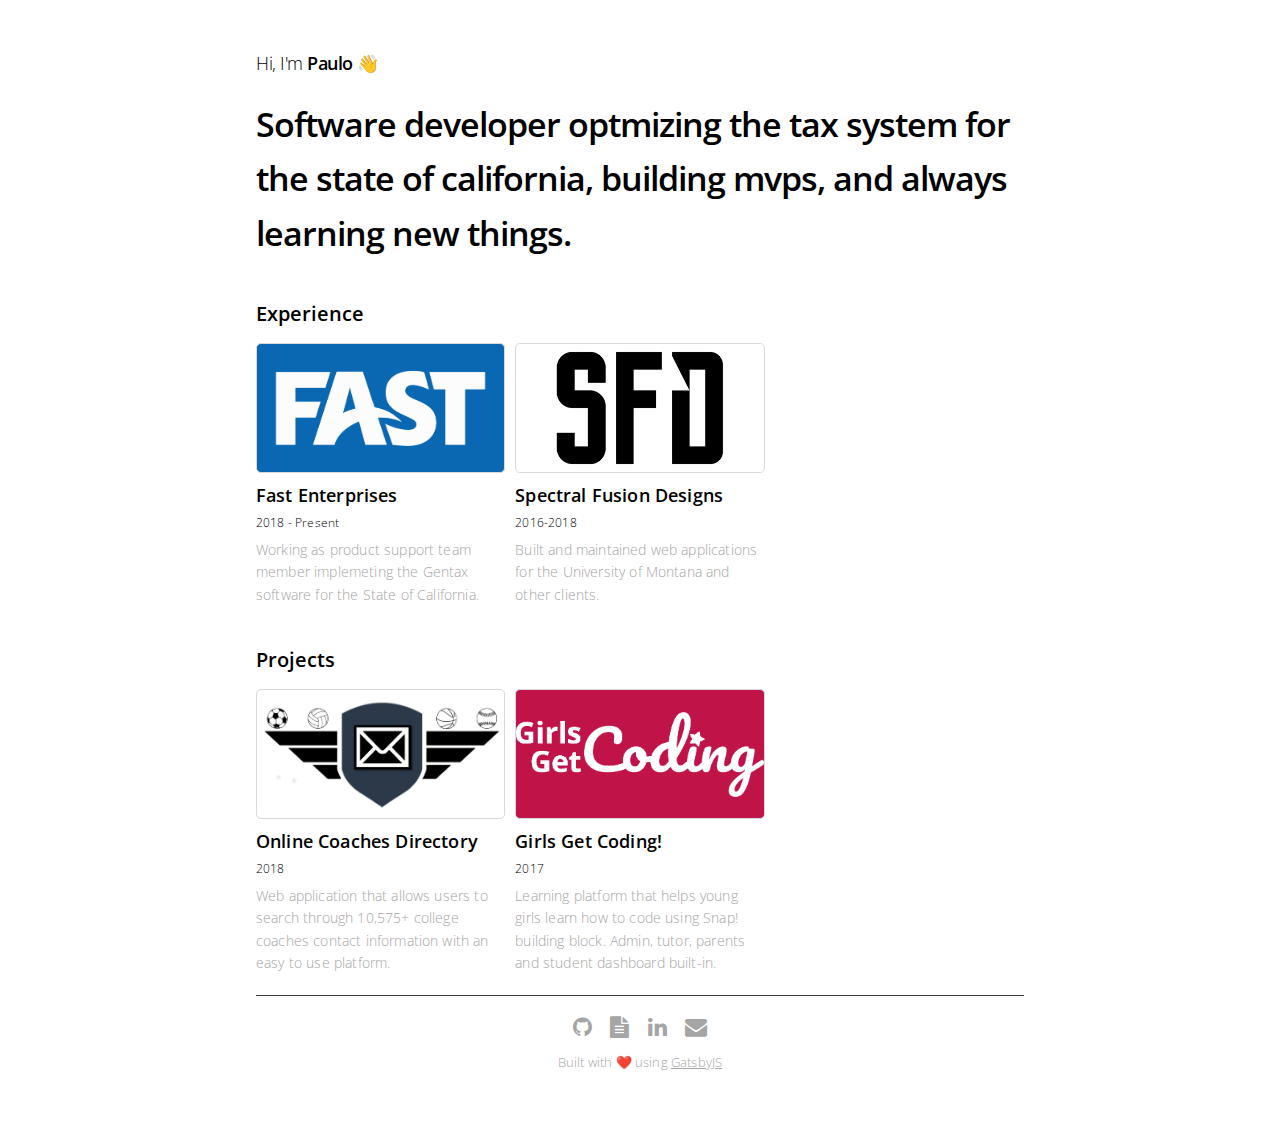
<file: index.html>
<!DOCTYPE html><html><head><meta charset="utf-8"/><meta http-equiv="x-ua-compatible" content="ie=edge"/><meta name="viewport" content="width=device-width, initial-scale=1, shrink-to-fit=no"/><link rel="preload" href="/component---src-layouts-index-js-cd84e31ab56c71a976e2.js" as="script"/><link rel="preload" href="/component---src-pages-index-js-52300f567d5e07b5898f.js" as="script"/><link rel="preload" href="/path---index-a0e39f21c11f6a62c5ab.js" as="script"/><link rel="preload" href="/app-ff4a44c17131e9cd3cda.js" as="script"/><link rel="preload" href="/commons-c0675e53d883b8979a9d.js" as="script"/><link href="https://fonts.googleapis.com/css?family=Open+Sans:300,600" rel="stylesheet"/><script>
  
  if(true) {
    (function(i,s,o,g,r,a,m){i['GoogleAnalyticsObject']=r;i[r]=i[r]||function(){
    (i[r].q=i[r].q||[]).push(arguments)},i[r].l=1*new Date();a=s.createElement(o),
    m=s.getElementsByTagName(o)[0];a.async=1;a.src=g;m.parentNode.insertBefore(a,m)
    })(window,document,'script','https://www.google-analytics.com/analytics.js','ga');
  }
  if (typeof ga === "function") {
    ga('create', '<your-tracking-id-here>', 'auto');
      }
      </script><title data-react-helmet="true">Paulo Giacomelli</title><meta data-react-helmet="true" name="description" content="Software developer"/><meta data-react-helmet="true" name="keywords" content="software developer, portfolio, personal website, front-end developer, full-stack developer"/><meta data-react-helmet="true" property="og:url" content=""/><meta data-react-helmet="true" property="og:title" content="Paulo Giacomelli"/><meta data-react-helmet="true" property="og:description" content="Software developer"/><style id="gatsby-inlined-css">.container,.container-fluid{margin-right:auto;margin-left:auto}.container-fluid{padding-right:2rem;padding-left:2rem}.row{box-sizing:border-box;display:-ms-flexbox;display:flex;-ms-flex:0 1 auto;flex:0 1 auto;-ms-flex-direction:row;flex-direction:row;-ms-flex-wrap:wrap;flex-wrap:wrap;margin-right:-.5rem;margin-left:-.5rem}.row.reverse{-ms-flex-direction:row-reverse;flex-direction:row-reverse}.col.reverse{-ms-flex-direction:column-reverse;flex-direction:column-reverse}.col-xs,.col-xs-1,.col-xs-2,.col-xs-3,.col-xs-4,.col-xs-5,.col-xs-6,.col-xs-7,.col-xs-8,.col-xs-9,.col-xs-10,.col-xs-11,.col-xs-12,.col-xs-offset-0,.col-xs-offset-1,.col-xs-offset-2,.col-xs-offset-3,.col-xs-offset-4,.col-xs-offset-5,.col-xs-offset-6,.col-xs-offset-7,.col-xs-offset-8,.col-xs-offset-9,.col-xs-offset-10,.col-xs-offset-11,.col-xs-offset-12{box-sizing:border-box;-ms-flex:0 0 auto;flex:0 0 auto;padding-right:.5rem;padding-left:.5rem}.col-xs{-ms-flex-positive:1;flex-grow:1;-ms-flex-preferred-size:0;flex-basis:0;max-width:100%}.col-xs-1{-ms-flex-preferred-size:8.33333333%;flex-basis:8.33333333%;max-width:8.33333333%}.col-xs-2{-ms-flex-preferred-size:16.66666667%;flex-basis:16.66666667%;max-width:16.66666667%}.col-xs-3{-ms-flex-preferred-size:25%;flex-basis:25%;max-width:25%}.col-xs-4{-ms-flex-preferred-size:33.33333333%;flex-basis:33.33333333%;max-width:33.33333333%}.col-xs-5{-ms-flex-preferred-size:41.66666667%;flex-basis:41.66666667%;max-width:41.66666667%}.col-xs-6{-ms-flex-preferred-size:50%;flex-basis:50%;max-width:50%}.col-xs-7{-ms-flex-preferred-size:58.33333333%;flex-basis:58.33333333%;max-width:58.33333333%}.col-xs-8{-ms-flex-preferred-size:66.66666667%;flex-basis:66.66666667%;max-width:66.66666667%}.col-xs-9{-ms-flex-preferred-size:75%;flex-basis:75%;max-width:75%}.col-xs-10{-ms-flex-preferred-size:83.33333333%;flex-basis:83.33333333%;max-width:83.33333333%}.col-xs-11{-ms-flex-preferred-size:91.66666667%;flex-basis:91.66666667%;max-width:91.66666667%}.col-xs-12{-ms-flex-preferred-size:100%;flex-basis:100%;max-width:100%}.col-xs-offset-0{margin-left:0}.col-xs-offset-1{margin-left:8.33333333%}.col-xs-offset-2{margin-left:16.66666667%}.col-xs-offset-3{margin-left:25%}.col-xs-offset-4{margin-left:33.33333333%}.col-xs-offset-5{margin-left:41.66666667%}.col-xs-offset-6{margin-left:50%}.col-xs-offset-7{margin-left:58.33333333%}.col-xs-offset-8{margin-left:66.66666667%}.col-xs-offset-9{margin-left:75%}.col-xs-offset-10{margin-left:83.33333333%}.col-xs-offset-11{margin-left:91.66666667%}.start-xs{-ms-flex-pack:start;justify-content:flex-start;text-align:start}.center-xs{-ms-flex-pack:center;justify-content:center;text-align:center}.end-xs{-ms-flex-pack:end;justify-content:flex-end;text-align:end}.top-xs{-ms-flex-align:start;align-items:flex-start}.middle-xs{-ms-flex-align:center;align-items:center}.bottom-xs{-ms-flex-align:end;align-items:flex-end}.around-xs{-ms-flex-pack:distribute;justify-content:space-around}.between-xs{-ms-flex-pack:justify;justify-content:space-between}.first-xs{-ms-flex-order:-1;order:-1}.last-xs{-ms-flex-order:1;order:1}@media only screen and (min-width:48em){.container{width:49rem}.col-sm,.col-sm-1,.col-sm-2,.col-sm-3,.col-sm-4,.col-sm-5,.col-sm-6,.col-sm-7,.col-sm-8,.col-sm-9,.col-sm-10,.col-sm-11,.col-sm-12,.col-sm-offset-0,.col-sm-offset-1,.col-sm-offset-2,.col-sm-offset-3,.col-sm-offset-4,.col-sm-offset-5,.col-sm-offset-6,.col-sm-offset-7,.col-sm-offset-8,.col-sm-offset-9,.col-sm-offset-10,.col-sm-offset-11,.col-sm-offset-12{box-sizing:border-box;-ms-flex:0 0 auto;flex:0 0 auto;padding-right:.5rem;padding-left:.5rem}.col-sm{-ms-flex-positive:1;flex-grow:1;-ms-flex-preferred-size:0;flex-basis:0;max-width:100%}.col-sm-1{-ms-flex-preferred-size:8.33333333%;flex-basis:8.33333333%;max-width:8.33333333%}.col-sm-2{-ms-flex-preferred-size:16.66666667%;flex-basis:16.66666667%;max-width:16.66666667%}.col-sm-3{-ms-flex-preferred-size:25%;flex-basis:25%;max-width:25%}.col-sm-4{-ms-flex-preferred-size:33.33333333%;flex-basis:33.33333333%;max-width:33.33333333%}.col-sm-5{-ms-flex-preferred-size:41.66666667%;flex-basis:41.66666667%;max-width:41.66666667%}.col-sm-6{-ms-flex-preferred-size:50%;flex-basis:50%;max-width:50%}.col-sm-7{-ms-flex-preferred-size:58.33333333%;flex-basis:58.33333333%;max-width:58.33333333%}.col-sm-8{-ms-flex-preferred-size:66.66666667%;flex-basis:66.66666667%;max-width:66.66666667%}.col-sm-9{-ms-flex-preferred-size:75%;flex-basis:75%;max-width:75%}.col-sm-10{-ms-flex-preferred-size:83.33333333%;flex-basis:83.33333333%;max-width:83.33333333%}.col-sm-11{-ms-flex-preferred-size:91.66666667%;flex-basis:91.66666667%;max-width:91.66666667%}.col-sm-12{-ms-flex-preferred-size:100%;flex-basis:100%;max-width:100%}.col-sm-offset-0{margin-left:0}.col-sm-offset-1{margin-left:8.33333333%}.col-sm-offset-2{margin-left:16.66666667%}.col-sm-offset-3{margin-left:25%}.col-sm-offset-4{margin-left:33.33333333%}.col-sm-offset-5{margin-left:41.66666667%}.col-sm-offset-6{margin-left:50%}.col-sm-offset-7{margin-left:58.33333333%}.col-sm-offset-8{margin-left:66.66666667%}.col-sm-offset-9{margin-left:75%}.col-sm-offset-10{margin-left:83.33333333%}.col-sm-offset-11{margin-left:91.66666667%}.start-sm{-ms-flex-pack:start;justify-content:flex-start;text-align:start}.center-sm{-ms-flex-pack:center;justify-content:center;text-align:center}.end-sm{-ms-flex-pack:end;justify-content:flex-end;text-align:end}.top-sm{-ms-flex-align:start;align-items:flex-start}.middle-sm{-ms-flex-align:center;align-items:center}.bottom-sm{-ms-flex-align:end;align-items:flex-end}.around-sm{-ms-flex-pack:distribute;justify-content:space-around}.between-sm{-ms-flex-pack:justify;justify-content:space-between}.first-sm{-ms-flex-order:-1;order:-1}.last-sm{-ms-flex-order:1;order:1}}@media only screen and (min-width:64em){.container{width:65rem}.col-md,.col-md-1,.col-md-2,.col-md-3,.col-md-4,.col-md-5,.col-md-6,.col-md-7,.col-md-8,.col-md-9,.col-md-10,.col-md-11,.col-md-12,.col-md-offset-0,.col-md-offset-1,.col-md-offset-2,.col-md-offset-3,.col-md-offset-4,.col-md-offset-5,.col-md-offset-6,.col-md-offset-7,.col-md-offset-8,.col-md-offset-9,.col-md-offset-10,.col-md-offset-11,.col-md-offset-12{box-sizing:border-box;-ms-flex:0 0 auto;flex:0 0 auto;padding-right:.5rem;padding-left:.5rem}.col-md{-ms-flex-positive:1;flex-grow:1;-ms-flex-preferred-size:0;flex-basis:0;max-width:100%}.col-md-1{-ms-flex-preferred-size:8.33333333%;flex-basis:8.33333333%;max-width:8.33333333%}.col-md-2{-ms-flex-preferred-size:16.66666667%;flex-basis:16.66666667%;max-width:16.66666667%}.col-md-3{-ms-flex-preferred-size:25%;flex-basis:25%;max-width:25%}.col-md-4{-ms-flex-preferred-size:33.33333333%;flex-basis:33.33333333%;max-width:33.33333333%}.col-md-5{-ms-flex-preferred-size:41.66666667%;flex-basis:41.66666667%;max-width:41.66666667%}.col-md-6{-ms-flex-preferred-size:50%;flex-basis:50%;max-width:50%}.col-md-7{-ms-flex-preferred-size:58.33333333%;flex-basis:58.33333333%;max-width:58.33333333%}.col-md-8{-ms-flex-preferred-size:66.66666667%;flex-basis:66.66666667%;max-width:66.66666667%}.col-md-9{-ms-flex-preferred-size:75%;flex-basis:75%;max-width:75%}.col-md-10{-ms-flex-preferred-size:83.33333333%;flex-basis:83.33333333%;max-width:83.33333333%}.col-md-11{-ms-flex-preferred-size:91.66666667%;flex-basis:91.66666667%;max-width:91.66666667%}.col-md-12{-ms-flex-preferred-size:100%;flex-basis:100%;max-width:100%}.col-md-offset-0{margin-left:0}.col-md-offset-1{margin-left:8.33333333%}.col-md-offset-2{margin-left:16.66666667%}.col-md-offset-3{margin-left:25%}.col-md-offset-4{margin-left:33.33333333%}.col-md-offset-5{margin-left:41.66666667%}.col-md-offset-6{margin-left:50%}.col-md-offset-7{margin-left:58.33333333%}.col-md-offset-8{margin-left:66.66666667%}.col-md-offset-9{margin-left:75%}.col-md-offset-10{margin-left:83.33333333%}.col-md-offset-11{margin-left:91.66666667%}.start-md{-ms-flex-pack:start;justify-content:flex-start;text-align:start}.center-md{-ms-flex-pack:center;justify-content:center;text-align:center}.end-md{-ms-flex-pack:end;justify-content:flex-end;text-align:end}.top-md{-ms-flex-align:start;align-items:flex-start}.middle-md{-ms-flex-align:center;align-items:center}.bottom-md{-ms-flex-align:end;align-items:flex-end}.around-md{-ms-flex-pack:distribute;justify-content:space-around}.between-md{-ms-flex-pack:justify;justify-content:space-between}.first-md{-ms-flex-order:-1;order:-1}.last-md{-ms-flex-order:1;order:1}}@media only screen and (min-width:75em){.container{width:76rem}.col-lg,.col-lg-1,.col-lg-2,.col-lg-3,.col-lg-4,.col-lg-5,.col-lg-6,.col-lg-7,.col-lg-8,.col-lg-9,.col-lg-10,.col-lg-11,.col-lg-12,.col-lg-offset-0,.col-lg-offset-1,.col-lg-offset-2,.col-lg-offset-3,.col-lg-offset-4,.col-lg-offset-5,.col-lg-offset-6,.col-lg-offset-7,.col-lg-offset-8,.col-lg-offset-9,.col-lg-offset-10,.col-lg-offset-11,.col-lg-offset-12{box-sizing:border-box;-ms-flex:0 0 auto;flex:0 0 auto;padding-right:.5rem;padding-left:.5rem}.col-lg{-ms-flex-positive:1;flex-grow:1;-ms-flex-preferred-size:0;flex-basis:0;max-width:100%}.col-lg-1{-ms-flex-preferred-size:8.33333333%;flex-basis:8.33333333%;max-width:8.33333333%}.col-lg-2{-ms-flex-preferred-size:16.66666667%;flex-basis:16.66666667%;max-width:16.66666667%}.col-lg-3{-ms-flex-preferred-size:25%;flex-basis:25%;max-width:25%}.col-lg-4{-ms-flex-preferred-size:33.33333333%;flex-basis:33.33333333%;max-width:33.33333333%}.col-lg-5{-ms-flex-preferred-size:41.66666667%;flex-basis:41.66666667%;max-width:41.66666667%}.col-lg-6{-ms-flex-preferred-size:50%;flex-basis:50%;max-width:50%}.col-lg-7{-ms-flex-preferred-size:58.33333333%;flex-basis:58.33333333%;max-width:58.33333333%}.col-lg-8{-ms-flex-preferred-size:66.66666667%;flex-basis:66.66666667%;max-width:66.66666667%}.col-lg-9{-ms-flex-preferred-size:75%;flex-basis:75%;max-width:75%}.col-lg-10{-ms-flex-preferred-size:83.33333333%;flex-basis:83.33333333%;max-width:83.33333333%}.col-lg-11{-ms-flex-preferred-size:91.66666667%;flex-basis:91.66666667%;max-width:91.66666667%}.col-lg-12{-ms-flex-preferred-size:100%;flex-basis:100%;max-width:100%}.col-lg-offset-0{margin-left:0}.col-lg-offset-1{margin-left:8.33333333%}.col-lg-offset-2{margin-left:16.66666667%}.col-lg-offset-3{margin-left:25%}.col-lg-offset-4{margin-left:33.33333333%}.col-lg-offset-5{margin-left:41.66666667%}.col-lg-offset-6{margin-left:50%}.col-lg-offset-7{margin-left:58.33333333%}.col-lg-offset-8{margin-left:66.66666667%}.col-lg-offset-9{margin-left:75%}.col-lg-offset-10{margin-left:83.33333333%}.col-lg-offset-11{margin-left:91.66666667%}.start-lg{-ms-flex-pack:start;justify-content:flex-start;text-align:start}.center-lg{-ms-flex-pack:center;justify-content:center;text-align:center}.end-lg{-ms-flex-pack:end;justify-content:flex-end;text-align:end}.top-lg{-ms-flex-align:start;align-items:flex-start}.middle-lg{-ms-flex-align:center;align-items:center}.bottom-lg{-ms-flex-align:end;align-items:flex-end}.around-lg{-ms-flex-pack:distribute;justify-content:space-around}.between-lg{-ms-flex-pack:justify;justify-content:space-between}.first-lg{-ms-flex-order:-1;order:-1}.last-lg{-ms-flex-order:1;order:1}}*,:after,:before{box-sizing:inherit}html{box-sizing:border-box;font-size:62.5%}body{margin:0;font-size:1.6em;font-weight:300;letter-spacing:.01em;line-height:1.6;font-family:Open Sans,sans-serif}h1,h2,h3,h4,h5,h6{font-weight:300;letter-spacing:-.1rem;margin-bottom:2rem;margin-top:0}h1{font-size:4.6rem;line-height:1.2}h2{font-size:3.6rem;line-height:1.25}h3{font-size:2.8rem;line-height:1.3}h4{font-size:2.2rem;letter-spacing:-.08rem;line-height:1.35}h5{font-size:1.8rem;letter-spacing:-.05rem;line-height:1.5}h6{font-size:1.6rem;letter-spacing:0;line-height:1.4}.bold{font-weight:600}.section{padding-top:20px;padding-bottom:20px}.section h6{font-size:2rem;padding-bottom:5px;margin-bottom:10px}.experience-unit .image{width:100%;height:130px;background-size:contain;background-repeat:no-repeat;background-position:50%;border:1px solid #d8d8d8;border-radius:5px;overflow:hidden;transition:all .6s ease;-webkit-transition:all .6s ease}.experience-unit .image:hover{-ms-transform:translateY(-5px);transform:translateY(-5px);box-shadow:0 5px 18px 0 rgba(0,0,0,.3)}.experience-unit .title{padding:8px 0;font-size:1.8rem}.experience-unit .iframe-container{overflow:hidden;padding-top:56.25%;position:relative}.experience-unit .iframe-container iframe{border:0;height:100%;left:0;position:absolute;top:0;width:100%}.experience-unit .iframe-container-4x3{padding-top:75%}.experience-unit .time-period{font-size:1.2rem;line-height:.9rem;padding-bottom:12px}.experience-unit .subtitle{color:#a5a5a5;font-size:1.4rem}@media (min-width:980px) and (max-width:1279px){.experience-unit .image{height:110px}}@media (max-width:980px) and (min-width:481px){.experience-unit{padding-bottom:15px}.experience-unit .image{height:140px}}@media (max-width:480px){.experience-unit{padding-bottom:15px}.experience-unit .image{height:160px}}.about{color:#ccc}.about .image{width:180px;max-width:230px;height:180px;background-size:cover;background-image:url(function About() {
	    _classCallCheck(this, About);

	    return _possibleConstructorReturn(this, _Component.apply(this, arguments));
	  });background-repeat:no-repeat;background-position:50%;border-radius:50%;overflow:hidden;filter:url('data:image/svg+xml;charset=utf-8,<svg xmlns="http://www.w3.org/2000/svg"><filter id="filter"><feColorMatrix type="matrix" color-interpolation-filters="sRGB" values="0.2126 0.7152 0.0722 0 0 0.2126 0.7152 0.0722 0 0 0.2126 0.7152 0.0722 0 0 0 0 0 1 0" /></filter></svg>#filter');filter:grayscale(100%);-webkit-filter:grayscale(100%);filter:gray;transition:all .6s ease;-webkit-transition:all .6s ease;margin-bottom:40px}.about .image:hover{filter:url('data:image/svg+xml;charset=utf-8,<svg xmlns="http://www.w3.org/2000/svg"><filter id="filter"><feColorMatrix type="matrix" color-interpolation-filters="sRGB" values="1 0 0 0 0 0 1 0 0 0 0 0 1 0 0 0 0 0 1 0" /></filter></svg>#filter');filter:grayscale(0);-webkit-filter:grayscale(0)}.about .bio{margin-bottom:40px;max-width:230px;line-height:2.8rem;font-size:1.8rem}.about .bio .emoji{font-size:1.6rem;padding-top:30px}@media (-webkit-min-device-pixel-ratio:2),(min-resolution:2dppx),(min-resolution:192dpi){.about .bio .emoji{font-size:2.2rem}}@media (min-width:737px) and (max-width:980px){.about .bio .emoji{font-size:2rem;padding-top:10px}}@media (max-width:736px){.about .bio{line-height:2rem;font-size:1.4rem}.about .bio .emoji{font-size:1.8rem;padding-top:10px}}@media (max-width:980px){.about{text-align:center;margin-bottom:0}.about .image{margin:0 auto 40px}.about .bio{margin:0 auto}}.links{color:#a5a5a5;border-top:1px solid #3a3a3a;padding-top:20px}.links ul.icons-list{padding:0;margin:0;list-style:none;padding-bottom:10px;text-align:center}.links ul.icons-list li.icon{display:inline-block;padding-right:18px}.links ul.icons-list li.icon:last-of-type{padding-right:0}.links i.fa{font-size:2.2rem}.links a{color:#a5a5a5;transition:all .6s ease;-webkit-transition:all .6s ease}.links a:hover{color:#4cb69f}.links .small{font-size:1.3rem;transition:all .6s ease;-webkit-transition:all .6s ease;cursor:normal;color:#a5a5a5;text-align:center}/*!
 *  Font Awesome 4.7.0 by @davegandy - http://fontawesome.io - @fontawesome
 *  License - http://fontawesome.io/license (Font: SIL OFL 1.1, CSS: MIT License)
 */@font-face{font-family:FontAwesome;src:url(/static/fontawesome-webfont.674f50d2.eot);src:url(/static/fontawesome-webfont.674f50d2.eot?#iefix&v=4.7.0) format("embedded-opentype"),url(/static/fontawesome-webfont.af7ae505.woff2) format("woff2"),url(/static/fontawesome-webfont.fee66e71.woff) format("woff"),url(/static/fontawesome-webfont.b06871f2.ttf) format("truetype"),url(/static/fontawesome-webfont.912ec66d.svg#fontawesomeregular) format("svg");font-weight:400;font-style:normal}.fa{display:inline-block;font:normal normal normal 14px/1 FontAwesome;font-size:inherit;text-rendering:auto;-webkit-font-smoothing:antialiased;-moz-osx-font-smoothing:grayscale}.fa-lg{font-size:1.33333333em;line-height:.75em;vertical-align:-15%}.fa-2x{font-size:2em}.fa-3x{font-size:3em}.fa-4x{font-size:4em}.fa-5x{font-size:5em}.fa-fw{width:1.28571429em;text-align:center}.fa-ul{padding-left:0;margin-left:2.14285714em;list-style-type:none}.fa-ul>li{position:relative}.fa-li{position:absolute;left:-2.14285714em;width:2.14285714em;top:.14285714em;text-align:center}.fa-li.fa-lg{left:-1.85714286em}.fa-border{padding:.2em .25em .15em;border:.08em solid #eee;border-radius:.1em}.fa-pull-left{float:left}.fa-pull-right{float:right}.fa.fa-pull-left{margin-right:.3em}.fa.fa-pull-right{margin-left:.3em}.pull-right{float:right}.pull-left{float:left}.fa.pull-left{margin-right:.3em}.fa.pull-right{margin-left:.3em}.fa-spin{animation:fa-spin 2s infinite linear}.fa-pulse{animation:fa-spin 1s infinite steps(8)}@keyframes fa-spin{0%{transform:rotate(0deg)}to{transform:rotate(359deg)}}.fa-rotate-90{-ms-filter:"progid:DXImageTransform.Microsoft.BasicImage(rotation=1)";-ms-transform:rotate(90deg);transform:rotate(90deg)}.fa-rotate-180{-ms-filter:"progid:DXImageTransform.Microsoft.BasicImage(rotation=2)";-ms-transform:rotate(180deg);transform:rotate(180deg)}.fa-rotate-270{-ms-filter:"progid:DXImageTransform.Microsoft.BasicImage(rotation=3)";-ms-transform:rotate(270deg);transform:rotate(270deg)}.fa-flip-horizontal{-ms-filter:"progid:DXImageTransform.Microsoft.BasicImage(rotation=0, mirror=1)";-ms-transform:scaleX(-1);transform:scaleX(-1)}.fa-flip-vertical{-ms-filter:"progid:DXImageTransform.Microsoft.BasicImage(rotation=2, mirror=1)";-ms-transform:scaleY(-1);transform:scaleY(-1)}:root .fa-flip-horizontal,:root .fa-flip-vertical,:root .fa-rotate-90,:root .fa-rotate-180,:root .fa-rotate-270{-webkit-filter:none;filter:none}.fa-stack{position:relative;display:inline-block;width:2em;height:2em;line-height:2em;vertical-align:middle}.fa-stack-1x,.fa-stack-2x{position:absolute;left:0;width:100%;text-align:center}.fa-stack-1x{line-height:inherit}.fa-stack-2x{font-size:2em}.fa-inverse{color:#fff}.fa-glass:before{content:"\F000"}.fa-music:before{content:"\F001"}.fa-search:before{content:"\F002"}.fa-envelope-o:before{content:"\F003"}.fa-heart:before{content:"\F004"}.fa-star:before{content:"\F005"}.fa-star-o:before{content:"\F006"}.fa-user:before{content:"\F007"}.fa-film:before{content:"\F008"}.fa-th-large:before{content:"\F009"}.fa-th:before{content:"\F00A"}.fa-th-list:before{content:"\F00B"}.fa-check:before{content:"\F00C"}.fa-close:before,.fa-remove:before,.fa-times:before{content:"\F00D"}.fa-search-plus:before{content:"\F00E"}.fa-search-minus:before{content:"\F010"}.fa-power-off:before{content:"\F011"}.fa-signal:before{content:"\F012"}.fa-cog:before,.fa-gear:before{content:"\F013"}.fa-trash-o:before{content:"\F014"}.fa-home:before{content:"\F015"}.fa-file-o:before{content:"\F016"}.fa-clock-o:before{content:"\F017"}.fa-road:before{content:"\F018"}.fa-download:before{content:"\F019"}.fa-arrow-circle-o-down:before{content:"\F01A"}.fa-arrow-circle-o-up:before{content:"\F01B"}.fa-inbox:before{content:"\F01C"}.fa-play-circle-o:before{content:"\F01D"}.fa-repeat:before,.fa-rotate-right:before{content:"\F01E"}.fa-refresh:before{content:"\F021"}.fa-list-alt:before{content:"\F022"}.fa-lock:before{content:"\F023"}.fa-flag:before{content:"\F024"}.fa-headphones:before{content:"\F025"}.fa-volume-off:before{content:"\F026"}.fa-volume-down:before{content:"\F027"}.fa-volume-up:before{content:"\F028"}.fa-qrcode:before{content:"\F029"}.fa-barcode:before{content:"\F02A"}.fa-tag:before{content:"\F02B"}.fa-tags:before{content:"\F02C"}.fa-book:before{content:"\F02D"}.fa-bookmark:before{content:"\F02E"}.fa-print:before{content:"\F02F"}.fa-camera:before{content:"\F030"}.fa-font:before{content:"\F031"}.fa-bold:before{content:"\F032"}.fa-italic:before{content:"\F033"}.fa-text-height:before{content:"\F034"}.fa-text-width:before{content:"\F035"}.fa-align-left:before{content:"\F036"}.fa-align-center:before{content:"\F037"}.fa-align-right:before{content:"\F038"}.fa-align-justify:before{content:"\F039"}.fa-list:before{content:"\F03A"}.fa-dedent:before,.fa-outdent:before{content:"\F03B"}.fa-indent:before{content:"\F03C"}.fa-video-camera:before{content:"\F03D"}.fa-image:before,.fa-photo:before,.fa-picture-o:before{content:"\F03E"}.fa-pencil:before{content:"\F040"}.fa-map-marker:before{content:"\F041"}.fa-adjust:before{content:"\F042"}.fa-tint:before{content:"\F043"}.fa-edit:before,.fa-pencil-square-o:before{content:"\F044"}.fa-share-square-o:before{content:"\F045"}.fa-check-square-o:before{content:"\F046"}.fa-arrows:before{content:"\F047"}.fa-step-backward:before{content:"\F048"}.fa-fast-backward:before{content:"\F049"}.fa-backward:before{content:"\F04A"}.fa-play:before{content:"\F04B"}.fa-pause:before{content:"\F04C"}.fa-stop:before{content:"\F04D"}.fa-forward:before{content:"\F04E"}.fa-fast-forward:before{content:"\F050"}.fa-step-forward:before{content:"\F051"}.fa-eject:before{content:"\F052"}.fa-chevron-left:before{content:"\F053"}.fa-chevron-right:before{content:"\F054"}.fa-plus-circle:before{content:"\F055"}.fa-minus-circle:before{content:"\F056"}.fa-times-circle:before{content:"\F057"}.fa-check-circle:before{content:"\F058"}.fa-question-circle:before{content:"\F059"}.fa-info-circle:before{content:"\F05A"}.fa-crosshairs:before{content:"\F05B"}.fa-times-circle-o:before{content:"\F05C"}.fa-check-circle-o:before{content:"\F05D"}.fa-ban:before{content:"\F05E"}.fa-arrow-left:before{content:"\F060"}.fa-arrow-right:before{content:"\F061"}.fa-arrow-up:before{content:"\F062"}.fa-arrow-down:before{content:"\F063"}.fa-mail-forward:before,.fa-share:before{content:"\F064"}.fa-expand:before{content:"\F065"}.fa-compress:before{content:"\F066"}.fa-plus:before{content:"\F067"}.fa-minus:before{content:"\F068"}.fa-asterisk:before{content:"\F069"}.fa-exclamation-circle:before{content:"\F06A"}.fa-gift:before{content:"\F06B"}.fa-leaf:before{content:"\F06C"}.fa-fire:before{content:"\F06D"}.fa-eye:before{content:"\F06E"}.fa-eye-slash:before{content:"\F070"}.fa-exclamation-triangle:before,.fa-warning:before{content:"\F071"}.fa-plane:before{content:"\F072"}.fa-calendar:before{content:"\F073"}.fa-random:before{content:"\F074"}.fa-comment:before{content:"\F075"}.fa-magnet:before{content:"\F076"}.fa-chevron-up:before{content:"\F077"}.fa-chevron-down:before{content:"\F078"}.fa-retweet:before{content:"\F079"}.fa-shopping-cart:before{content:"\F07A"}.fa-folder:before{content:"\F07B"}.fa-folder-open:before{content:"\F07C"}.fa-arrows-v:before{content:"\F07D"}.fa-arrows-h:before{content:"\F07E"}.fa-bar-chart-o:before,.fa-bar-chart:before{content:"\F080"}.fa-twitter-square:before{content:"\F081"}.fa-facebook-square:before{content:"\F082"}.fa-camera-retro:before{content:"\F083"}.fa-key:before{content:"\F084"}.fa-cogs:before,.fa-gears:before{content:"\F085"}.fa-comments:before{content:"\F086"}.fa-thumbs-o-up:before{content:"\F087"}.fa-thumbs-o-down:before{content:"\F088"}.fa-star-half:before{content:"\F089"}.fa-heart-o:before{content:"\F08A"}.fa-sign-out:before{content:"\F08B"}.fa-linkedin-square:before{content:"\F08C"}.fa-thumb-tack:before{content:"\F08D"}.fa-external-link:before{content:"\F08E"}.fa-sign-in:before{content:"\F090"}.fa-trophy:before{content:"\F091"}.fa-github-square:before{content:"\F092"}.fa-upload:before{content:"\F093"}.fa-lemon-o:before{content:"\F094"}.fa-phone:before{content:"\F095"}.fa-square-o:before{content:"\F096"}.fa-bookmark-o:before{content:"\F097"}.fa-phone-square:before{content:"\F098"}.fa-twitter:before{content:"\F099"}.fa-facebook-f:before,.fa-facebook:before{content:"\F09A"}.fa-github:before{content:"\F09B"}.fa-unlock:before{content:"\F09C"}.fa-credit-card:before{content:"\F09D"}.fa-feed:before,.fa-rss:before{content:"\F09E"}.fa-hdd-o:before{content:"\F0A0"}.fa-bullhorn:before{content:"\F0A1"}.fa-bell:before{content:"\F0F3"}.fa-certificate:before{content:"\F0A3"}.fa-hand-o-right:before{content:"\F0A4"}.fa-hand-o-left:before{content:"\F0A5"}.fa-hand-o-up:before{content:"\F0A6"}.fa-hand-o-down:before{content:"\F0A7"}.fa-arrow-circle-left:before{content:"\F0A8"}.fa-arrow-circle-right:before{content:"\F0A9"}.fa-arrow-circle-up:before{content:"\F0AA"}.fa-arrow-circle-down:before{content:"\F0AB"}.fa-globe:before{content:"\F0AC"}.fa-wrench:before{content:"\F0AD"}.fa-tasks:before{content:"\F0AE"}.fa-filter:before{content:"\F0B0"}.fa-briefcase:before{content:"\F0B1"}.fa-arrows-alt:before{content:"\F0B2"}.fa-group:before,.fa-users:before{content:"\F0C0"}.fa-chain:before,.fa-link:before{content:"\F0C1"}.fa-cloud:before{content:"\F0C2"}.fa-flask:before{content:"\F0C3"}.fa-cut:before,.fa-scissors:before{content:"\F0C4"}.fa-copy:before,.fa-files-o:before{content:"\F0C5"}.fa-paperclip:before{content:"\F0C6"}.fa-floppy-o:before,.fa-save:before{content:"\F0C7"}.fa-square:before{content:"\F0C8"}.fa-bars:before,.fa-navicon:before,.fa-reorder:before{content:"\F0C9"}.fa-list-ul:before{content:"\F0CA"}.fa-list-ol:before{content:"\F0CB"}.fa-strikethrough:before{content:"\F0CC"}.fa-underline:before{content:"\F0CD"}.fa-table:before{content:"\F0CE"}.fa-magic:before{content:"\F0D0"}.fa-truck:before{content:"\F0D1"}.fa-pinterest:before{content:"\F0D2"}.fa-pinterest-square:before{content:"\F0D3"}.fa-google-plus-square:before{content:"\F0D4"}.fa-google-plus:before{content:"\F0D5"}.fa-money:before{content:"\F0D6"}.fa-caret-down:before{content:"\F0D7"}.fa-caret-up:before{content:"\F0D8"}.fa-caret-left:before{content:"\F0D9"}.fa-caret-right:before{content:"\F0DA"}.fa-columns:before{content:"\F0DB"}.fa-sort:before,.fa-unsorted:before{content:"\F0DC"}.fa-sort-desc:before,.fa-sort-down:before{content:"\F0DD"}.fa-sort-asc:before,.fa-sort-up:before{content:"\F0DE"}.fa-envelope:before{content:"\F0E0"}.fa-linkedin:before{content:"\F0E1"}.fa-rotate-left:before,.fa-undo:before{content:"\F0E2"}.fa-gavel:before,.fa-legal:before{content:"\F0E3"}.fa-dashboard:before,.fa-tachometer:before{content:"\F0E4"}.fa-comment-o:before{content:"\F0E5"}.fa-comments-o:before{content:"\F0E6"}.fa-bolt:before,.fa-flash:before{content:"\F0E7"}.fa-sitemap:before{content:"\F0E8"}.fa-umbrella:before{content:"\F0E9"}.fa-clipboard:before,.fa-paste:before{content:"\F0EA"}.fa-lightbulb-o:before{content:"\F0EB"}.fa-exchange:before{content:"\F0EC"}.fa-cloud-download:before{content:"\F0ED"}.fa-cloud-upload:before{content:"\F0EE"}.fa-user-md:before{content:"\F0F0"}.fa-stethoscope:before{content:"\F0F1"}.fa-suitcase:before{content:"\F0F2"}.fa-bell-o:before{content:"\F0A2"}.fa-coffee:before{content:"\F0F4"}.fa-cutlery:before{content:"\F0F5"}.fa-file-text-o:before{content:"\F0F6"}.fa-building-o:before{content:"\F0F7"}.fa-hospital-o:before{content:"\F0F8"}.fa-ambulance:before{content:"\F0F9"}.fa-medkit:before{content:"\F0FA"}.fa-fighter-jet:before{content:"\F0FB"}.fa-beer:before{content:"\F0FC"}.fa-h-square:before{content:"\F0FD"}.fa-plus-square:before{content:"\F0FE"}.fa-angle-double-left:before{content:"\F100"}.fa-angle-double-right:before{content:"\F101"}.fa-angle-double-up:before{content:"\F102"}.fa-angle-double-down:before{content:"\F103"}.fa-angle-left:before{content:"\F104"}.fa-angle-right:before{content:"\F105"}.fa-angle-up:before{content:"\F106"}.fa-angle-down:before{content:"\F107"}.fa-desktop:before{content:"\F108"}.fa-laptop:before{content:"\F109"}.fa-tablet:before{content:"\F10A"}.fa-mobile-phone:before,.fa-mobile:before{content:"\F10B"}.fa-circle-o:before{content:"\F10C"}.fa-quote-left:before{content:"\F10D"}.fa-quote-right:before{content:"\F10E"}.fa-spinner:before{content:"\F110"}.fa-circle:before{content:"\F111"}.fa-mail-reply:before,.fa-reply:before{content:"\F112"}.fa-github-alt:before{content:"\F113"}.fa-folder-o:before{content:"\F114"}.fa-folder-open-o:before{content:"\F115"}.fa-smile-o:before{content:"\F118"}.fa-frown-o:before{content:"\F119"}.fa-meh-o:before{content:"\F11A"}.fa-gamepad:before{content:"\F11B"}.fa-keyboard-o:before{content:"\F11C"}.fa-flag-o:before{content:"\F11D"}.fa-flag-checkered:before{content:"\F11E"}.fa-terminal:before{content:"\F120"}.fa-code:before{content:"\F121"}.fa-mail-reply-all:before,.fa-reply-all:before{content:"\F122"}.fa-star-half-empty:before,.fa-star-half-full:before,.fa-star-half-o:before{content:"\F123"}.fa-location-arrow:before{content:"\F124"}.fa-crop:before{content:"\F125"}.fa-code-fork:before{content:"\F126"}.fa-chain-broken:before,.fa-unlink:before{content:"\F127"}.fa-question:before{content:"\F128"}.fa-info:before{content:"\F129"}.fa-exclamation:before{content:"\F12A"}.fa-superscript:before{content:"\F12B"}.fa-subscript:before{content:"\F12C"}.fa-eraser:before{content:"\F12D"}.fa-puzzle-piece:before{content:"\F12E"}.fa-microphone:before{content:"\F130"}.fa-microphone-slash:before{content:"\F131"}.fa-shield:before{content:"\F132"}.fa-calendar-o:before{content:"\F133"}.fa-fire-extinguisher:before{content:"\F134"}.fa-rocket:before{content:"\F135"}.fa-maxcdn:before{content:"\F136"}.fa-chevron-circle-left:before{content:"\F137"}.fa-chevron-circle-right:before{content:"\F138"}.fa-chevron-circle-up:before{content:"\F139"}.fa-chevron-circle-down:before{content:"\F13A"}.fa-html5:before{content:"\F13B"}.fa-css3:before{content:"\F13C"}.fa-anchor:before{content:"\F13D"}.fa-unlock-alt:before{content:"\F13E"}.fa-bullseye:before{content:"\F140"}.fa-ellipsis-h:before{content:"\F141"}.fa-ellipsis-v:before{content:"\F142"}.fa-rss-square:before{content:"\F143"}.fa-play-circle:before{content:"\F144"}.fa-ticket:before{content:"\F145"}.fa-minus-square:before{content:"\F146"}.fa-minus-square-o:before{content:"\F147"}.fa-level-up:before{content:"\F148"}.fa-level-down:before{content:"\F149"}.fa-check-square:before{content:"\F14A"}.fa-pencil-square:before{content:"\F14B"}.fa-external-link-square:before{content:"\F14C"}.fa-share-square:before{content:"\F14D"}.fa-compass:before{content:"\F14E"}.fa-caret-square-o-down:before,.fa-toggle-down:before{content:"\F150"}.fa-caret-square-o-up:before,.fa-toggle-up:before{content:"\F151"}.fa-caret-square-o-right:before,.fa-toggle-right:before{content:"\F152"}.fa-eur:before,.fa-euro:before{content:"\F153"}.fa-gbp:before{content:"\F154"}.fa-dollar:before,.fa-usd:before{content:"\F155"}.fa-inr:before,.fa-rupee:before{content:"\F156"}.fa-cny:before,.fa-jpy:before,.fa-rmb:before,.fa-yen:before{content:"\F157"}.fa-rouble:before,.fa-rub:before,.fa-ruble:before{content:"\F158"}.fa-krw:before,.fa-won:before{content:"\F159"}.fa-bitcoin:before,.fa-btc:before{content:"\F15A"}.fa-file:before{content:"\F15B"}.fa-file-text:before{content:"\F15C"}.fa-sort-alpha-asc:before{content:"\F15D"}.fa-sort-alpha-desc:before{content:"\F15E"}.fa-sort-amount-asc:before{content:"\F160"}.fa-sort-amount-desc:before{content:"\F161"}.fa-sort-numeric-asc:before{content:"\F162"}.fa-sort-numeric-desc:before{content:"\F163"}.fa-thumbs-up:before{content:"\F164"}.fa-thumbs-down:before{content:"\F165"}.fa-youtube-square:before{content:"\F166"}.fa-youtube:before{content:"\F167"}.fa-xing:before{content:"\F168"}.fa-xing-square:before{content:"\F169"}.fa-youtube-play:before{content:"\F16A"}.fa-dropbox:before{content:"\F16B"}.fa-stack-overflow:before{content:"\F16C"}.fa-instagram:before{content:"\F16D"}.fa-flickr:before{content:"\F16E"}.fa-adn:before{content:"\F170"}.fa-bitbucket:before{content:"\F171"}.fa-bitbucket-square:before{content:"\F172"}.fa-tumblr:before{content:"\F173"}.fa-tumblr-square:before{content:"\F174"}.fa-long-arrow-down:before{content:"\F175"}.fa-long-arrow-up:before{content:"\F176"}.fa-long-arrow-left:before{content:"\F177"}.fa-long-arrow-right:before{content:"\F178"}.fa-apple:before{content:"\F179"}.fa-windows:before{content:"\F17A"}.fa-android:before{content:"\F17B"}.fa-linux:before{content:"\F17C"}.fa-dribbble:before{content:"\F17D"}.fa-skype:before{content:"\F17E"}.fa-foursquare:before{content:"\F180"}.fa-trello:before{content:"\F181"}.fa-female:before{content:"\F182"}.fa-male:before{content:"\F183"}.fa-gittip:before,.fa-gratipay:before{content:"\F184"}.fa-sun-o:before{content:"\F185"}.fa-moon-o:before{content:"\F186"}.fa-archive:before{content:"\F187"}.fa-bug:before{content:"\F188"}.fa-vk:before{content:"\F189"}.fa-weibo:before{content:"\F18A"}.fa-renren:before{content:"\F18B"}.fa-pagelines:before{content:"\F18C"}.fa-stack-exchange:before{content:"\F18D"}.fa-arrow-circle-o-right:before{content:"\F18E"}.fa-arrow-circle-o-left:before{content:"\F190"}.fa-caret-square-o-left:before,.fa-toggle-left:before{content:"\F191"}.fa-dot-circle-o:before{content:"\F192"}.fa-wheelchair:before{content:"\F193"}.fa-vimeo-square:before{content:"\F194"}.fa-try:before,.fa-turkish-lira:before{content:"\F195"}.fa-plus-square-o:before{content:"\F196"}.fa-space-shuttle:before{content:"\F197"}.fa-slack:before{content:"\F198"}.fa-envelope-square:before{content:"\F199"}.fa-wordpress:before{content:"\F19A"}.fa-openid:before{content:"\F19B"}.fa-bank:before,.fa-institution:before,.fa-university:before{content:"\F19C"}.fa-graduation-cap:before,.fa-mortar-board:before{content:"\F19D"}.fa-yahoo:before{content:"\F19E"}.fa-google:before{content:"\F1A0"}.fa-reddit:before{content:"\F1A1"}.fa-reddit-square:before{content:"\F1A2"}.fa-stumbleupon-circle:before{content:"\F1A3"}.fa-stumbleupon:before{content:"\F1A4"}.fa-delicious:before{content:"\F1A5"}.fa-digg:before{content:"\F1A6"}.fa-pied-piper-pp:before{content:"\F1A7"}.fa-pied-piper-alt:before{content:"\F1A8"}.fa-drupal:before{content:"\F1A9"}.fa-joomla:before{content:"\F1AA"}.fa-language:before{content:"\F1AB"}.fa-fax:before{content:"\F1AC"}.fa-building:before{content:"\F1AD"}.fa-child:before{content:"\F1AE"}.fa-paw:before{content:"\F1B0"}.fa-spoon:before{content:"\F1B1"}.fa-cube:before{content:"\F1B2"}.fa-cubes:before{content:"\F1B3"}.fa-behance:before{content:"\F1B4"}.fa-behance-square:before{content:"\F1B5"}.fa-steam:before{content:"\F1B6"}.fa-steam-square:before{content:"\F1B7"}.fa-recycle:before{content:"\F1B8"}.fa-automobile:before,.fa-car:before{content:"\F1B9"}.fa-cab:before,.fa-taxi:before{content:"\F1BA"}.fa-tree:before{content:"\F1BB"}.fa-spotify:before{content:"\F1BC"}.fa-deviantart:before{content:"\F1BD"}.fa-soundcloud:before{content:"\F1BE"}.fa-database:before{content:"\F1C0"}.fa-file-pdf-o:before{content:"\F1C1"}.fa-file-word-o:before{content:"\F1C2"}.fa-file-excel-o:before{content:"\F1C3"}.fa-file-powerpoint-o:before{content:"\F1C4"}.fa-file-image-o:before,.fa-file-photo-o:before,.fa-file-picture-o:before{content:"\F1C5"}.fa-file-archive-o:before,.fa-file-zip-o:before{content:"\F1C6"}.fa-file-audio-o:before,.fa-file-sound-o:before{content:"\F1C7"}.fa-file-movie-o:before,.fa-file-video-o:before{content:"\F1C8"}.fa-file-code-o:before{content:"\F1C9"}.fa-vine:before{content:"\F1CA"}.fa-codepen:before{content:"\F1CB"}.fa-jsfiddle:before{content:"\F1CC"}.fa-life-bouy:before,.fa-life-buoy:before,.fa-life-ring:before,.fa-life-saver:before,.fa-support:before{content:"\F1CD"}.fa-circle-o-notch:before{content:"\F1CE"}.fa-ra:before,.fa-rebel:before,.fa-resistance:before{content:"\F1D0"}.fa-empire:before,.fa-ge:before{content:"\F1D1"}.fa-git-square:before{content:"\F1D2"}.fa-git:before{content:"\F1D3"}.fa-hacker-news:before,.fa-y-combinator-square:before,.fa-yc-square:before{content:"\F1D4"}.fa-tencent-weibo:before{content:"\F1D5"}.fa-qq:before{content:"\F1D6"}.fa-wechat:before,.fa-weixin:before{content:"\F1D7"}.fa-paper-plane:before,.fa-send:before{content:"\F1D8"}.fa-paper-plane-o:before,.fa-send-o:before{content:"\F1D9"}.fa-history:before{content:"\F1DA"}.fa-circle-thin:before{content:"\F1DB"}.fa-header:before{content:"\F1DC"}.fa-paragraph:before{content:"\F1DD"}.fa-sliders:before{content:"\F1DE"}.fa-share-alt:before{content:"\F1E0"}.fa-share-alt-square:before{content:"\F1E1"}.fa-bomb:before{content:"\F1E2"}.fa-futbol-o:before,.fa-soccer-ball-o:before{content:"\F1E3"}.fa-tty:before{content:"\F1E4"}.fa-binoculars:before{content:"\F1E5"}.fa-plug:before{content:"\F1E6"}.fa-slideshare:before{content:"\F1E7"}.fa-twitch:before{content:"\F1E8"}.fa-yelp:before{content:"\F1E9"}.fa-newspaper-o:before{content:"\F1EA"}.fa-wifi:before{content:"\F1EB"}.fa-calculator:before{content:"\F1EC"}.fa-paypal:before{content:"\F1ED"}.fa-google-wallet:before{content:"\F1EE"}.fa-cc-visa:before{content:"\F1F0"}.fa-cc-mastercard:before{content:"\F1F1"}.fa-cc-discover:before{content:"\F1F2"}.fa-cc-amex:before{content:"\F1F3"}.fa-cc-paypal:before{content:"\F1F4"}.fa-cc-stripe:before{content:"\F1F5"}.fa-bell-slash:before{content:"\F1F6"}.fa-bell-slash-o:before{content:"\F1F7"}.fa-trash:before{content:"\F1F8"}.fa-copyright:before{content:"\F1F9"}.fa-at:before{content:"\F1FA"}.fa-eyedropper:before{content:"\F1FB"}.fa-paint-brush:before{content:"\F1FC"}.fa-birthday-cake:before{content:"\F1FD"}.fa-area-chart:before{content:"\F1FE"}.fa-pie-chart:before{content:"\F200"}.fa-line-chart:before{content:"\F201"}.fa-lastfm:before{content:"\F202"}.fa-lastfm-square:before{content:"\F203"}.fa-toggle-off:before{content:"\F204"}.fa-toggle-on:before{content:"\F205"}.fa-bicycle:before{content:"\F206"}.fa-bus:before{content:"\F207"}.fa-ioxhost:before{content:"\F208"}.fa-angellist:before{content:"\F209"}.fa-cc:before{content:"\F20A"}.fa-ils:before,.fa-shekel:before,.fa-sheqel:before{content:"\F20B"}.fa-meanpath:before{content:"\F20C"}.fa-buysellads:before{content:"\F20D"}.fa-connectdevelop:before{content:"\F20E"}.fa-dashcube:before{content:"\F210"}.fa-forumbee:before{content:"\F211"}.fa-leanpub:before{content:"\F212"}.fa-sellsy:before{content:"\F213"}.fa-shirtsinbulk:before{content:"\F214"}.fa-simplybuilt:before{content:"\F215"}.fa-skyatlas:before{content:"\F216"}.fa-cart-plus:before{content:"\F217"}.fa-cart-arrow-down:before{content:"\F218"}.fa-diamond:before{content:"\F219"}.fa-ship:before{content:"\F21A"}.fa-user-secret:before{content:"\F21B"}.fa-motorcycle:before{content:"\F21C"}.fa-street-view:before{content:"\F21D"}.fa-heartbeat:before{content:"\F21E"}.fa-venus:before{content:"\F221"}.fa-mars:before{content:"\F222"}.fa-mercury:before{content:"\F223"}.fa-intersex:before,.fa-transgender:before{content:"\F224"}.fa-transgender-alt:before{content:"\F225"}.fa-venus-double:before{content:"\F226"}.fa-mars-double:before{content:"\F227"}.fa-venus-mars:before{content:"\F228"}.fa-mars-stroke:before{content:"\F229"}.fa-mars-stroke-v:before{content:"\F22A"}.fa-mars-stroke-h:before{content:"\F22B"}.fa-neuter:before{content:"\F22C"}.fa-genderless:before{content:"\F22D"}.fa-facebook-official:before{content:"\F230"}.fa-pinterest-p:before{content:"\F231"}.fa-whatsapp:before{content:"\F232"}.fa-server:before{content:"\F233"}.fa-user-plus:before{content:"\F234"}.fa-user-times:before{content:"\F235"}.fa-bed:before,.fa-hotel:before{content:"\F236"}.fa-viacoin:before{content:"\F237"}.fa-train:before{content:"\F238"}.fa-subway:before{content:"\F239"}.fa-medium:before{content:"\F23A"}.fa-y-combinator:before,.fa-yc:before{content:"\F23B"}.fa-optin-monster:before{content:"\F23C"}.fa-opencart:before{content:"\F23D"}.fa-expeditedssl:before{content:"\F23E"}.fa-battery-4:before,.fa-battery-full:before,.fa-battery:before{content:"\F240"}.fa-battery-3:before,.fa-battery-three-quarters:before{content:"\F241"}.fa-battery-2:before,.fa-battery-half:before{content:"\F242"}.fa-battery-1:before,.fa-battery-quarter:before{content:"\F243"}.fa-battery-0:before,.fa-battery-empty:before{content:"\F244"}.fa-mouse-pointer:before{content:"\F245"}.fa-i-cursor:before{content:"\F246"}.fa-object-group:before{content:"\F247"}.fa-object-ungroup:before{content:"\F248"}.fa-sticky-note:before{content:"\F249"}.fa-sticky-note-o:before{content:"\F24A"}.fa-cc-jcb:before{content:"\F24B"}.fa-cc-diners-club:before{content:"\F24C"}.fa-clone:before{content:"\F24D"}.fa-balance-scale:before{content:"\F24E"}.fa-hourglass-o:before{content:"\F250"}.fa-hourglass-1:before,.fa-hourglass-start:before{content:"\F251"}.fa-hourglass-2:before,.fa-hourglass-half:before{content:"\F252"}.fa-hourglass-3:before,.fa-hourglass-end:before{content:"\F253"}.fa-hourglass:before{content:"\F254"}.fa-hand-grab-o:before,.fa-hand-rock-o:before{content:"\F255"}.fa-hand-paper-o:before,.fa-hand-stop-o:before{content:"\F256"}.fa-hand-scissors-o:before{content:"\F257"}.fa-hand-lizard-o:before{content:"\F258"}.fa-hand-spock-o:before{content:"\F259"}.fa-hand-pointer-o:before{content:"\F25A"}.fa-hand-peace-o:before{content:"\F25B"}.fa-trademark:before{content:"\F25C"}.fa-registered:before{content:"\F25D"}.fa-creative-commons:before{content:"\F25E"}.fa-gg:before{content:"\F260"}.fa-gg-circle:before{content:"\F261"}.fa-tripadvisor:before{content:"\F262"}.fa-odnoklassniki:before{content:"\F263"}.fa-odnoklassniki-square:before{content:"\F264"}.fa-get-pocket:before{content:"\F265"}.fa-wikipedia-w:before{content:"\F266"}.fa-safari:before{content:"\F267"}.fa-chrome:before{content:"\F268"}.fa-firefox:before{content:"\F269"}.fa-opera:before{content:"\F26A"}.fa-internet-explorer:before{content:"\F26B"}.fa-television:before,.fa-tv:before{content:"\F26C"}.fa-contao:before{content:"\F26D"}.fa-500px:before{content:"\F26E"}.fa-amazon:before{content:"\F270"}.fa-calendar-plus-o:before{content:"\F271"}.fa-calendar-minus-o:before{content:"\F272"}.fa-calendar-times-o:before{content:"\F273"}.fa-calendar-check-o:before{content:"\F274"}.fa-industry:before{content:"\F275"}.fa-map-pin:before{content:"\F276"}.fa-map-signs:before{content:"\F277"}.fa-map-o:before{content:"\F278"}.fa-map:before{content:"\F279"}.fa-commenting:before{content:"\F27A"}.fa-commenting-o:before{content:"\F27B"}.fa-houzz:before{content:"\F27C"}.fa-vimeo:before{content:"\F27D"}.fa-black-tie:before{content:"\F27E"}.fa-fonticons:before{content:"\F280"}.fa-reddit-alien:before{content:"\F281"}.fa-edge:before{content:"\F282"}.fa-credit-card-alt:before{content:"\F283"}.fa-codiepie:before{content:"\F284"}.fa-modx:before{content:"\F285"}.fa-fort-awesome:before{content:"\F286"}.fa-usb:before{content:"\F287"}.fa-product-hunt:before{content:"\F288"}.fa-mixcloud:before{content:"\F289"}.fa-scribd:before{content:"\F28A"}.fa-pause-circle:before{content:"\F28B"}.fa-pause-circle-o:before{content:"\F28C"}.fa-stop-circle:before{content:"\F28D"}.fa-stop-circle-o:before{content:"\F28E"}.fa-shopping-bag:before{content:"\F290"}.fa-shopping-basket:before{content:"\F291"}.fa-hashtag:before{content:"\F292"}.fa-bluetooth:before{content:"\F293"}.fa-bluetooth-b:before{content:"\F294"}.fa-percent:before{content:"\F295"}.fa-gitlab:before{content:"\F296"}.fa-wpbeginner:before{content:"\F297"}.fa-wpforms:before{content:"\F298"}.fa-envira:before{content:"\F299"}.fa-universal-access:before{content:"\F29A"}.fa-wheelchair-alt:before{content:"\F29B"}.fa-question-circle-o:before{content:"\F29C"}.fa-blind:before{content:"\F29D"}.fa-audio-description:before{content:"\F29E"}.fa-volume-control-phone:before{content:"\F2A0"}.fa-braille:before{content:"\F2A1"}.fa-assistive-listening-systems:before{content:"\F2A2"}.fa-american-sign-language-interpreting:before,.fa-asl-interpreting:before{content:"\F2A3"}.fa-deaf:before,.fa-deafness:before,.fa-hard-of-hearing:before{content:"\F2A4"}.fa-glide:before{content:"\F2A5"}.fa-glide-g:before{content:"\F2A6"}.fa-sign-language:before,.fa-signing:before{content:"\F2A7"}.fa-low-vision:before{content:"\F2A8"}.fa-viadeo:before{content:"\F2A9"}.fa-viadeo-square:before{content:"\F2AA"}.fa-snapchat:before{content:"\F2AB"}.fa-snapchat-ghost:before{content:"\F2AC"}.fa-snapchat-square:before{content:"\F2AD"}.fa-pied-piper:before{content:"\F2AE"}.fa-first-order:before{content:"\F2B0"}.fa-yoast:before{content:"\F2B1"}.fa-themeisle:before{content:"\F2B2"}.fa-google-plus-circle:before,.fa-google-plus-official:before{content:"\F2B3"}.fa-fa:before,.fa-font-awesome:before{content:"\F2B4"}.fa-handshake-o:before{content:"\F2B5"}.fa-envelope-open:before{content:"\F2B6"}.fa-envelope-open-o:before{content:"\F2B7"}.fa-linode:before{content:"\F2B8"}.fa-address-book:before{content:"\F2B9"}.fa-address-book-o:before{content:"\F2BA"}.fa-address-card:before,.fa-vcard:before{content:"\F2BB"}.fa-address-card-o:before,.fa-vcard-o:before{content:"\F2BC"}.fa-user-circle:before{content:"\F2BD"}.fa-user-circle-o:before{content:"\F2BE"}.fa-user-o:before{content:"\F2C0"}.fa-id-badge:before{content:"\F2C1"}.fa-drivers-license:before,.fa-id-card:before{content:"\F2C2"}.fa-drivers-license-o:before,.fa-id-card-o:before{content:"\F2C3"}.fa-quora:before{content:"\F2C4"}.fa-free-code-camp:before{content:"\F2C5"}.fa-telegram:before{content:"\F2C6"}.fa-thermometer-4:before,.fa-thermometer-full:before,.fa-thermometer:before{content:"\F2C7"}.fa-thermometer-3:before,.fa-thermometer-three-quarters:before{content:"\F2C8"}.fa-thermometer-2:before,.fa-thermometer-half:before{content:"\F2C9"}.fa-thermometer-1:before,.fa-thermometer-quarter:before{content:"\F2CA"}.fa-thermometer-0:before,.fa-thermometer-empty:before{content:"\F2CB"}.fa-shower:before{content:"\F2CC"}.fa-bath:before,.fa-bathtub:before,.fa-s15:before{content:"\F2CD"}.fa-podcast:before{content:"\F2CE"}.fa-window-maximize:before{content:"\F2D0"}.fa-window-minimize:before{content:"\F2D1"}.fa-window-restore:before{content:"\F2D2"}.fa-times-rectangle:before,.fa-window-close:before{content:"\F2D3"}.fa-times-rectangle-o:before,.fa-window-close-o:before{content:"\F2D4"}.fa-bandcamp:before{content:"\F2D5"}.fa-grav:before{content:"\F2D6"}.fa-etsy:before{content:"\F2D7"}.fa-imdb:before{content:"\F2D8"}.fa-ravelry:before{content:"\F2D9"}.fa-eercast:before{content:"\F2DA"}.fa-microchip:before{content:"\F2DB"}.fa-snowflake-o:before{content:"\F2DC"}.fa-superpowers:before{content:"\F2DD"}.fa-wpexplorer:before{content:"\F2DE"}.fa-meetup:before{content:"\F2E0"}.sr-only{position:absolute;width:1px;height:1px;padding:0;margin:-1px;overflow:hidden;clip:rect(0,0,0,0);border:0}.sr-only-focusable:active,.sr-only-focusable:focus{position:static;width:auto;height:auto;margin:0;overflow:visible;clip:auto}@keyframes modal-video{0%{opacity:0}to{opacity:1}}@keyframes modal-video-inner{0%{transform:translateY(100px)}to{transform:translate(0)}}.modal-video{position:fixed;top:0;left:0;width:100%;height:100%;background-color:rgba(0,0,0,.5);z-index:1000000;cursor:pointer;opacity:1;animation-timing-function:ease-out;animation-duration:.3s;animation-name:modal-video;transition:opacity .3s ease-out}.modal-video-effect-exit{opacity:0}.modal-video-effect-exit .modal-video-movie-wrap{-ms-transform:translateY(100px);transform:translateY(100px)}.modal-video-body{max-width:940px;width:100%;height:100%;margin:0 auto;display:table}.modal-video-inner{display:table-cell;vertical-align:middle;width:100%;height:100%}.modal-video-movie-wrap{width:100%;height:0;position:relative;padding-bottom:56.25%;background-color:#333;animation-timing-function:ease-out;animation-duration:.3s;animation-name:modal-video-inner;-ms-transform:translate(0);transform:translate(0);transition:transform .3s ease-out}.modal-video-movie-wrap iframe{position:absolute;top:0;left:0;width:100%;height:100%}.modal-video-close-btn{position:absolute;z-index:2;top:-35px;right:-35px;display:inline-block;width:35px;height:35px;overflow:hidden;border:none;background:transparent}.modal-video-close-btn:before{-ms-transform:rotate(45deg);transform:rotate(45deg)}.modal-video-close-btn:after{-ms-transform:rotate(-45deg);transform:rotate(-45deg)}.modal-video-close-btn:after,.modal-video-close-btn:before{content:"";position:absolute;height:2px;width:100%;top:50%;left:0;margin-top:-1px;background:#fff;border-radius:5px;margin-top:-6px}.main{margin:0 auto}.main h3{font-size:3.4rem;line-height:1.6}@media (max-width:480px){.main h3{font-size:2.8rem}}@media (min-width:980px) and (max-width:1279px){.main h3{font-size:3rem}}@media (min-width:1280px){.main{width:100%;margin-right:0;padding:50px 20%}}@media (min-width:980px) and (max-width:1279px){.main{width:100%;margin-right:0;padding:50px 10%}}@media (min-width:481px) and (max-width:979px){.main{width:100%;margin-right:0;padding:50px 10% 0}}@media (max-width:480px){.main{width:100%;margin-right:0;padding:50px 10% 0}}.aside{-ms-flex-item-align:stretch;-ms-grid-row-align:stretch;align-self:stretch;margin:0 auto;background-color:#000;color:#fff}@media (min-width:980px){.aside{position:fixed;display:-ms-flexbox;display:flex;-ms-flex-direction:column;flex-direction:column;-ms-flex-align:start;align-items:flex-start;-ms-flex-pack:justify;justify-content:space-between;right:0;top:0;height:100%}.aside .top{-ms-flex-positive:1;flex-grow:1}.aside .bottom{width:100%}}@media (max-width:979px){.aside{position:relative;text-align:center;right:auto;top:auto;display:block;padding:50px 64px}.aside .bottom{padding:50px 64px 0}}@media (min-width:1280px){.aside{width:35%;padding:50px 64px}}@media (min-width:980px) and (max-width:1279px){.aside{width:30%;padding:50px 48px}}@media (min-width:481px) and (max-width:979px){.aside{width:100%;padding:50px 48px}}@media (max-width:480px){.aside{width:100%;padding:50px 24px}}</style></head><body><div id="___gatsby"><div class="template-wrapper" data-reactroot="" data-reactid="1" data-react-checksum="-833984725"><!-- react-empty: 2 --><div class="template-wrapper-children" data-reactid="3"><div class="index" data-reactid="4"><div class="main" data-reactid="5"><h5 data-reactid="6"><!-- react-text: 7 -->Hi, I&#x27;m <!-- /react-text --><span class="bold" data-reactid="8">Paulo 👋</span></h5><h3 class="bold" data-reactid="9">Software developer optmizing the tax system for the state of california, building mvps, and always learning new things.</h3><div class="section" data-reactid="10"><h6 class="bold" data-reactid="11">Experience</h6><div class="section-units" data-reactid="12"><div class="row" data-reactid="13"><div id="main" class="experience-unit col-xs-12 col-sm-6 col-md-4" data-reactid="14"><a href="https://www.fastenterprises.com" target="_blank" data-reactid="15"><div class="image" style="background-image:url(/static/fast-logo-3.f4729eca.png);background-color:#0A67B1;" data-reactid="16"></div></a><div class="title bold" data-reactid="17">Fast Enterprises</div><div class="time-period" data-reactid="18">2018 - Present</div><div class="subtitle" data-reactid="19">Working as product support team member  implemeting the Gentax software for the State of California.</div><!-- react-empty: 20 --></div><div id="main" class="experience-unit col-xs-12 col-sm-6 col-md-4" data-reactid="21"><a href="http://hs.umt.edu/sfd/" target="_blank" data-reactid="22"><div class="image" style="background-image:url(/static/sfd-logo.45ae1766.jpg);background-color:#FFFFFF;" data-reactid="23"></div></a><div class="title bold" data-reactid="24">Spectral Fusion Designs</div><div class="time-period" data-reactid="25">2016-2018</div><div class="subtitle" data-reactid="26">Built and maintained web applications for the University of Montana and other clients.</div><!-- react-empty: 27 --></div></div></div></div><div class="section" data-reactid="28"><h6 class="bold" data-reactid="29">Projects</h6><div class="section-units" data-reactid="30"><div class="row" data-reactid="31"><div id="main" class="experience-unit col-xs-12 col-sm-6 col-md-4" data-reactid="32"><a data-reactid="33"><div class="image" style="background-image:url(/static/ocd.a0d9e5f1.png);background-color:#FFFFFF;" data-reactid="34"></div></a><div class="title bold" data-reactid="35">Online Coaches Directory</div><div class="time-period" data-reactid="36">2018</div><div class="subtitle" data-reactid="37">Web application that allows users to search through 10,575+ college coaches contact information with an easy to use platform.</div><!-- react-empty: 38 --></div><div id="main" class="experience-unit col-xs-12 col-sm-6 col-md-4" data-reactid="39"><a data-reactid="40"><div class="image" style="background-image:url(/static/ggc-logo.0a95f10f.png);background-color:#C01448;" data-reactid="41"></div></a><div class="title bold" data-reactid="42">Girls Get Coding!</div><div class="time-period" data-reactid="43">2017</div><div class="subtitle" data-reactid="44">Learning platform that helps young girls learn how to code using Snap! building block. Admin, tutor, parents and student dashboard built-in.</div><!-- react-empty: 45 --></div></div></div></div><div class="footer" data-reactid="46"><div class="links" data-reactid="47"><ul class="icons-list" data-reactid="48"><li class="icon" data-reactid="49"><a href="https://www.github.com/paulogiacomelli" target="_blank" data-reactid="50"><i class="fa fa-github" data-reactid="51"></i></a></li><li class="icon" data-reactid="52"><a href="/static/PauloGiacomelliResume.e34f1a5d.pdf" target="_blank" data-reactid="53"><i class="fa fa-file-text" data-reactid="54"></i></a></li><li class="icon" data-reactid="55"><a href="https://www.linkedin.com/in/paulo-giacomelli-5521a78a" target="_blank" data-reactid="56"><i class="fa fa-linkedin" data-reactid="57"></i></a></li><li class="icon" data-reactid="58"><a href="mailto:paulogiacomelli@hotmail.com" target="_blank" data-reactid="59"><i class="fa fa-envelope" data-reactid="60"></i></a></li></ul><div class="small" data-reactid="61"><!-- react-text: 62 -->Built with ❤️ using <!-- /react-text --><a href="https://www.gatsbyjs.org/" target="_blank" data-reactid="63">GatsbyJS</a></div></div></div></div></div></div></div></div><script id="webpack-manifest">/*<![CDATA[*/window.webpackManifest={"231608221292675":"app-ff4a44c17131e9cd3cda.js","35783957827783":"component---src-pages-index-js-52300f567d5e07b5898f.js","60335399758886":"path----a38be276cca5d9618bbd.js","142629428675168":"path---index-a0e39f21c11f6a62c5ab.js","114276838955818":"component---src-layouts-index-js-cd84e31ab56c71a976e2.js"}/*]]>*/</script><script>/*<![CDATA[*/!function(e,t,r){function n(){for(;d[0]&&"loaded"==d[0][f];)c=d.shift(),c[o]=!i.parentNode.insertBefore(c,i)}for(var s,a,c,d=[],i=e.scripts[0],o="onreadystatechange",f="readyState";s=r.shift();)a=e.createElement(t),"async"in i?(a.async=!1,e.head.appendChild(a)):i[f]?(d.push(a),a[o]=n):e.write("<"+t+' src="'+s+'" defer></'+t+">"),a.src=s}(document,"script",["/commons-c0675e53d883b8979a9d.js","/app-ff4a44c17131e9cd3cda.js","/path---index-a0e39f21c11f6a62c5ab.js","/component---src-pages-index-js-52300f567d5e07b5898f.js","/component---src-layouts-index-js-cd84e31ab56c71a976e2.js"])/*]]>*/</script></body></html>
</file>
